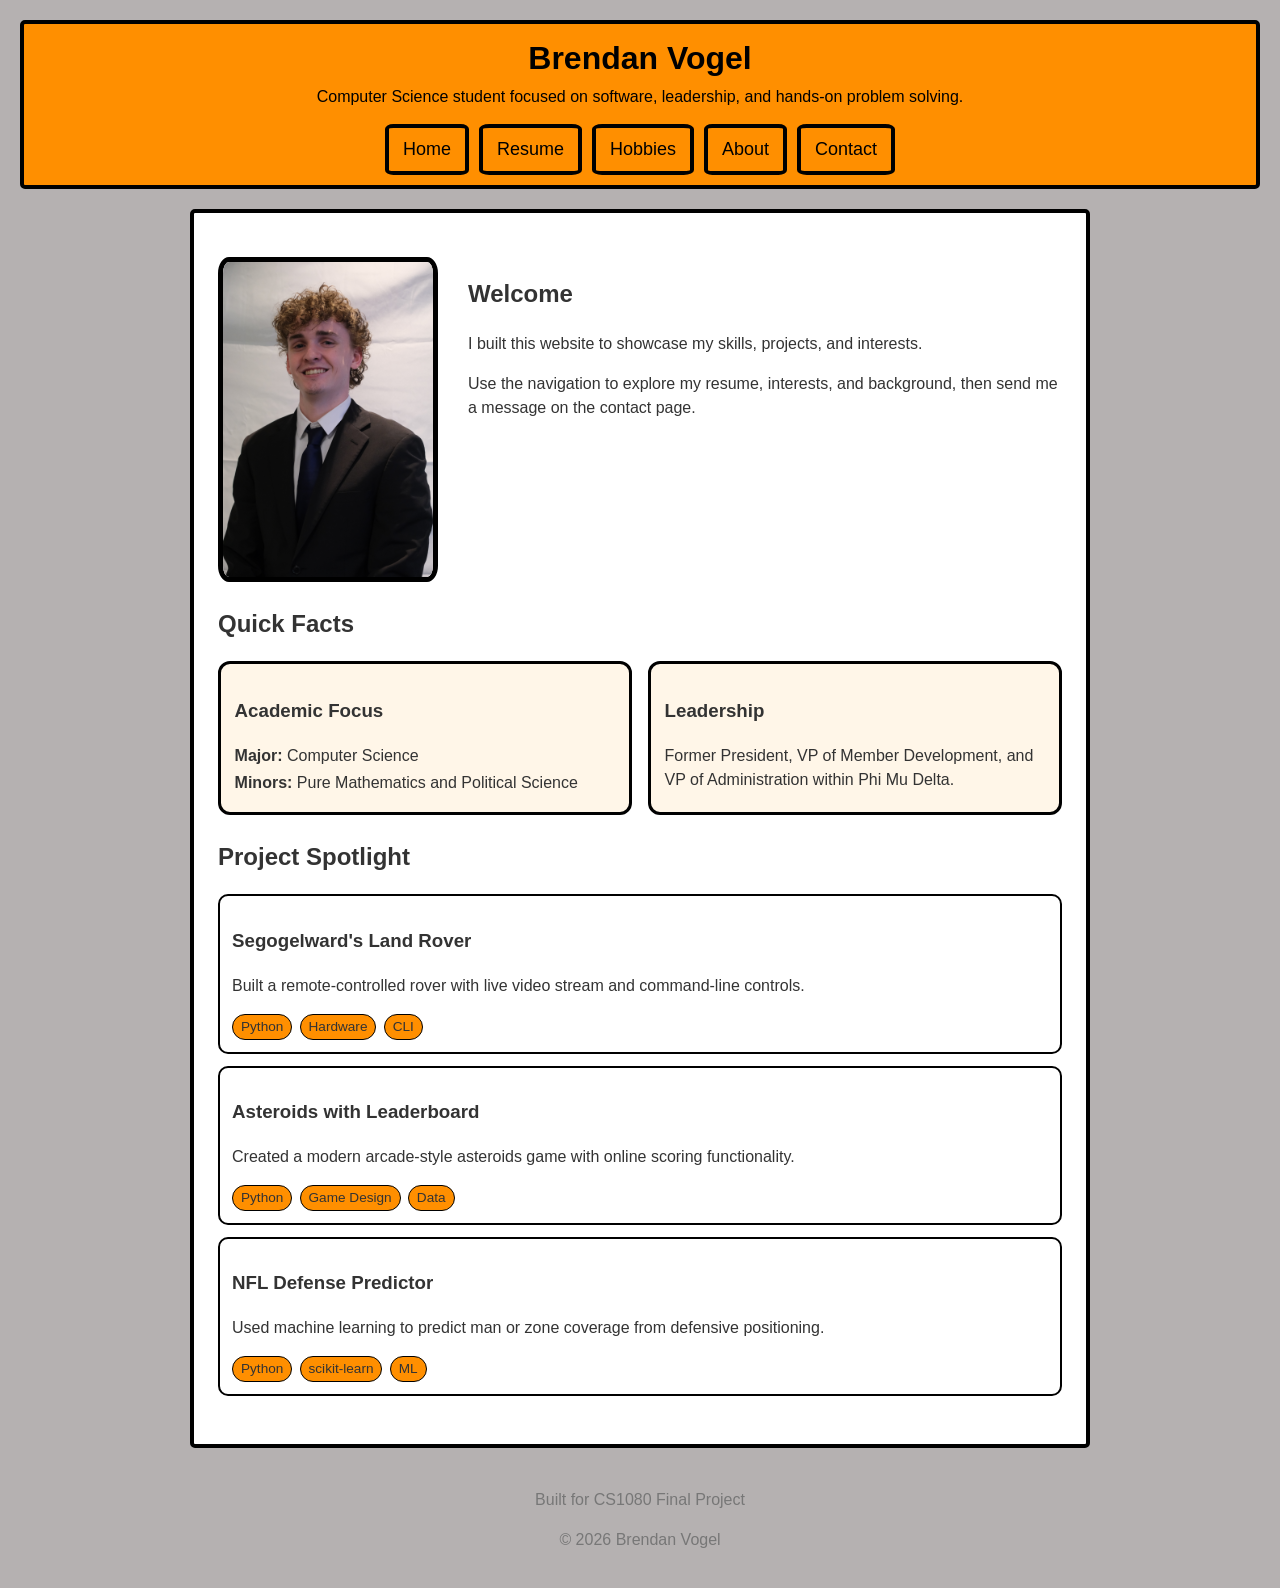
<file: index.html>
<!DOCTYPE html>
<html lang="en">
<head>
    <meta charset="UTF-8">
    <meta name="viewport" content="width=device-width, initial-scale=1.0">
    <meta name="description" content="Brendan Vogel portfolio home page.">
    <title>Brendan Vogel | Portfolio Home</title>
    <link rel="stylesheet" href="styles.css">
</head>
<body>
    <header class="site-header">
        <div class="header-inner">
            <h1 class="site-title">Brendan Vogel</h1>
            <p class="site-subtitle">Computer Science student focused on software, leadership, and hands-on problem solving.</p>
            <div class="nav-wrap">
                <nav class="primary-nav" aria-label="Main navigation">
                    <a class="nav-link" data-nav-link href="index.html">Home</a>
                    <a class="nav-link" data-nav-link href="channels/project_resume.html">Resume</a>
                    <a class="nav-link" data-nav-link href="channels/project_hobbies.html">Hobbies</a>
                    <a class="nav-link" data-nav-link href="channels/project_about.html">About</a>
                    <a class="nav-link" data-nav-link href="channels/contact.html">Contact</a>
                </nav>
            </div>
        </div>
    </header>

    <main class="page">
        <section class="panel hero" aria-labelledby="intro-heading">
            <img src="images/me.JPG" alt="Portrait of Brendan Vogel">
            <article>
                <h2 id="intro-heading">Welcome</h2>
                <p>I built this website to showcase my skills, projects, and interests.</p>
                <p>Use the navigation to explore my resume, interests, and background, then send me a message on the contact page.</p>
            </article>
        </section>

        <section class="panel" aria-labelledby="quick-facts-heading">
            <h2 id="quick-facts-heading">Quick Facts</h2>
            <div class="grid-2">
                <article class="card">
                    <h3>Academic Focus</h3>
                    <p class="kv"><strong>Major:</strong> Computer Science</p>
                    <p class="kv"><strong>Minors:</strong> Pure Mathematics and Political Science</p>
                </article>
                <article class="card">
                    <h3>Leadership</h3>
                    <p class="kv">Former President, VP of Member Development, and VP of Administration within Phi Mu Delta.</p>
                </article>
            </div>
        </section>

        <section class="panel" aria-labelledby="spotlight-heading">
            <h2 id="spotlight-heading">Project Spotlight</h2>
            <ul class="project-list" data-project-spotlight>
                <li class="project-item">Loading projects...</li>
            </ul>
        </section>
    </main>

    <footer class="site-footer">
        <div class="site-footer-inner">
            <p>Built for CS1080 Final Project</p>
            <p>&copy; <span data-year></span> Brendan Vogel</p>
        </div>
    </footer>

    <script src="scripts/app.js"></script>
</body>
</html>
</file>
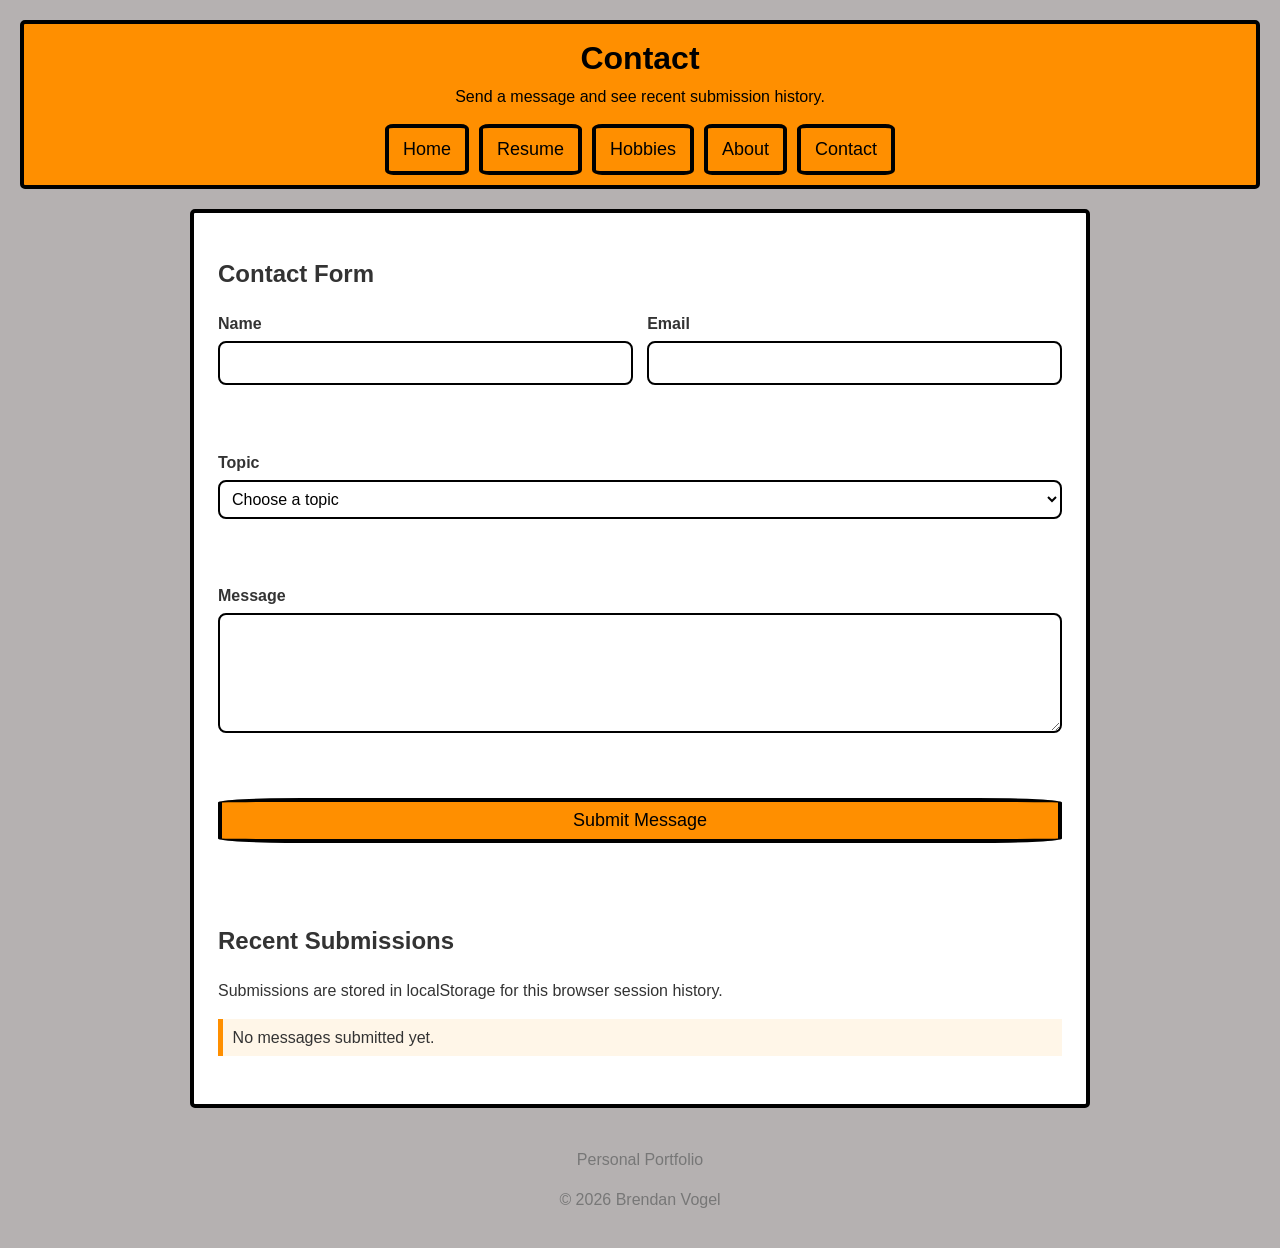
<file: channels/contact.html>
<!DOCTYPE html>
<html lang="en">
<head>
  <meta charset="UTF-8">
  <meta name="viewport" content="width=device-width, initial-scale=1.0">
  <meta name="description" content="Contact form for Brendan Vogel portfolio.">
  <title>Brendan Vogel | Contact</title>
  <link rel="stylesheet" href="../styles.css">
</head>
<body>
  <header class="site-header">
    <div class="header-inner">
      <h1 class="site-title">Contact</h1>
      <p class="site-subtitle">Send a message and see recent submission history.</p>
      <div class="nav-wrap">
        <nav class="primary-nav" aria-label="Main navigation">
          <a class="nav-link" data-nav-link href="../index.html">Home</a>
          <a class="nav-link" data-nav-link href="project_resume.html">Resume</a>
          <a class="nav-link" data-nav-link href="project_hobbies.html">Hobbies</a>
          <a class="nav-link" data-nav-link href="project_about.html">About</a>
          <a class="nav-link" data-nav-link href="contact.html">Contact</a>
        </nav>
      </div>
    </div>
  </header>

  <main class="page">
    <section class="panel" aria-labelledby="contact-form-heading">
      <h2 id="contact-form-heading">Contact Form</h2>
      <form class="form-grid" data-contact-form novalidate>
        <div class="form-group">
          <label for="name">Name</label>
          <input id="name" name="name" type="text" autocomplete="name" required>
          <p class="error" data-error-for="name"></p>
        </div>

        <div class="form-group">
          <label for="email">Email</label>
          <input id="email" name="email" type="email" autocomplete="email" required>
          <p class="error" data-error-for="email"></p>
        </div>

        <div class="form-group full">
          <label for="topic">Topic</label>
          <select id="topic" name="topic" required>
            <option value="">Choose a topic</option>
            <option value="project">Project Opportunity</option>
            <option value="internship">Internship / Role</option>
            <option value="networking">Networking</option>
          </select>
          <p class="error" data-error-for="topic"></p>
        </div>

        <div class="form-group full">
          <label for="message">Message</label>
          <textarea id="message" name="message" required></textarea>
          <p class="error" data-error-for="message"></p>
        </div>

        <div class="form-group full">
          <button class="btn" type="submit">Submit Message</button>
          <p class="success-box" data-form-status></p>
        </div>
      </form>
    </section>

    <section class="panel" aria-labelledby="recent-submissions-heading">
      <h2 id="recent-submissions-heading">Recent Submissions</h2>
      <p>Submissions are stored in localStorage for this browser session history.</p>
      <ul class="submission-list" data-recent-submissions>
        <li class="submission-item">No messages submitted yet.</li>
      </ul>
    </section>
  </main>

  <footer class="site-footer">
    <div class="site-footer-inner">
      <p>Personal Portfolio</p>
      <p>&copy; <span data-year></span> Brendan Vogel</p>
    </div>
  </footer>

  <script src="../scripts/app.js"></script>
  <script src="../scripts/contact.js"></script>
</body>
</html>
</file>
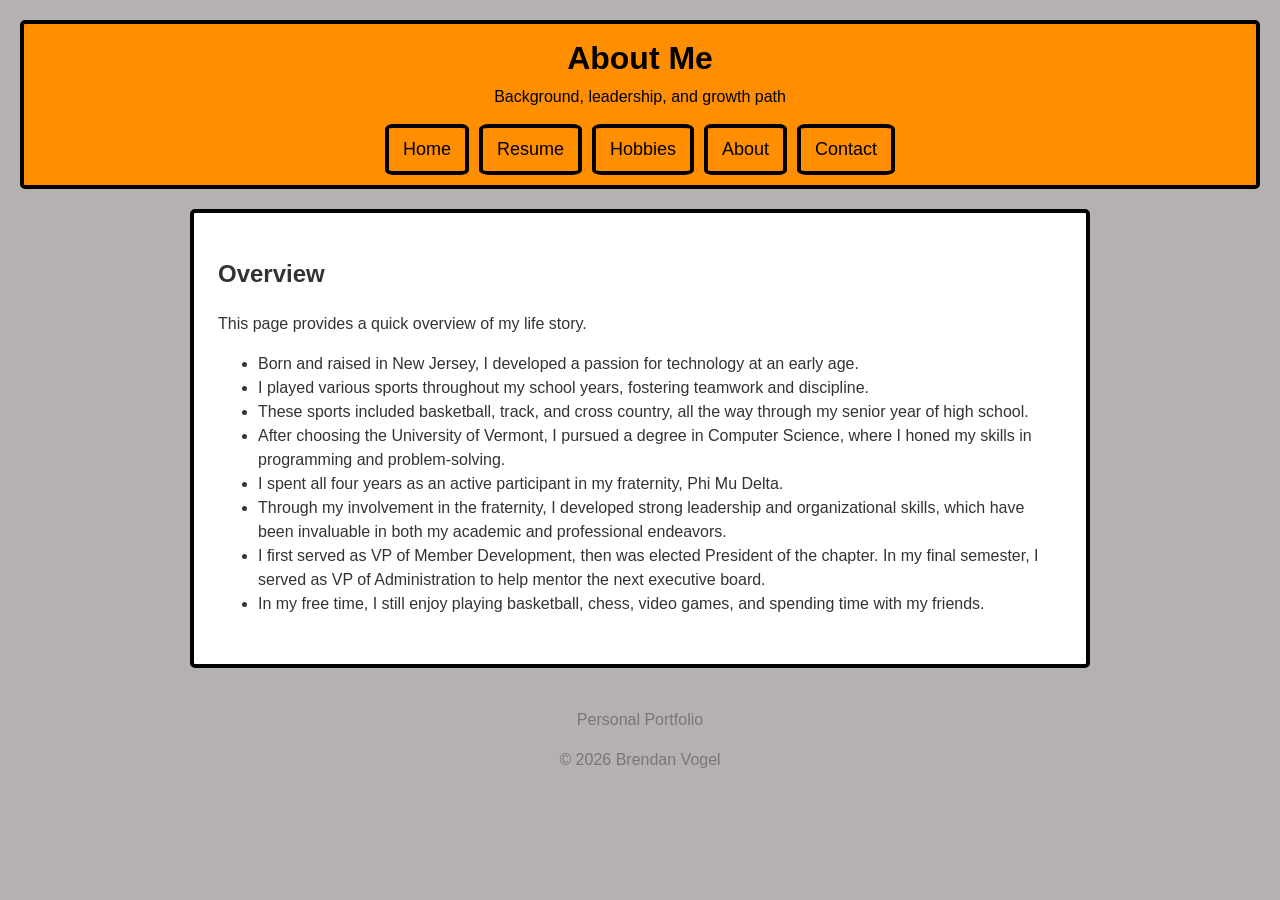
<file: channels/project_about.html>
<!DOCTYPE html>
<html lang="en">
<head>
  <meta charset="UTF-8">
  <meta name="viewport" content="width=device-width, initial-scale=1.0">
  <meta name="description" content="About Brendan Vogel.">
  <title>Brendan Vogel | About</title>
  <link rel="stylesheet" href="../styles.css">
</head>
<body>
  <header class="site-header">
    <div class="header-inner">
      <h1 class="site-title">About Me</h1>
      <p class="site-subtitle">Background, leadership, and growth path</p>
      <div class="nav-wrap">
        <nav class="primary-nav" aria-label="Main navigation">
          <a class="nav-link" data-nav-link href="../index.html">Home</a>
          <a class="nav-link" data-nav-link href="project_resume.html">Resume</a>
          <a class="nav-link" data-nav-link href="project_hobbies.html">Hobbies</a>
          <a class="nav-link" data-nav-link href="project_about.html">About</a>
          <a class="nav-link" data-nav-link href="contact.html">Contact</a>
        </nav>
      </div>
    </div>
  </header>

  <main class="page">
    <section class="panel" aria-labelledby="overview-heading">
      <h2 id="overview-heading">Overview</h2>
      <p>This page provides a quick overview of my life story.</p>
      <ul>
        <li>Born and raised in New Jersey, I developed a passion for technology at an early age.</li>
        <li>I played various sports throughout my school years, fostering teamwork and discipline.</li>
        <li>These sports included basketball, track, and cross country, all the way through my senior year of high school.</li>
        <li>After choosing the University of Vermont, I pursued a degree in Computer Science, where I honed my skills in programming and problem-solving.</li>
        <li>I spent all four years as an active participant in my fraternity, Phi Mu Delta.</li>
        <li>Through my involvement in the fraternity, I developed strong leadership and organizational skills, which have been invaluable in both my academic and professional endeavors.</li>
        <li>I first served as VP of Member Development, then was elected President of the chapter. In my final semester, I served as VP of Administration to help mentor the next executive board.</li>
        <li>In my free time, I still enjoy playing basketball, chess, video games, and spending time with my friends.</li>
      </ul>
    </section>
  </main>

  <footer class="site-footer">
    <div class="site-footer-inner">
      <p>Personal Portfolio</p>
      <p>&copy; <span data-year></span> Brendan Vogel</p>
    </div>
  </footer>

  <script src="../scripts/app.js"></script>
</body>
</html>
</file>
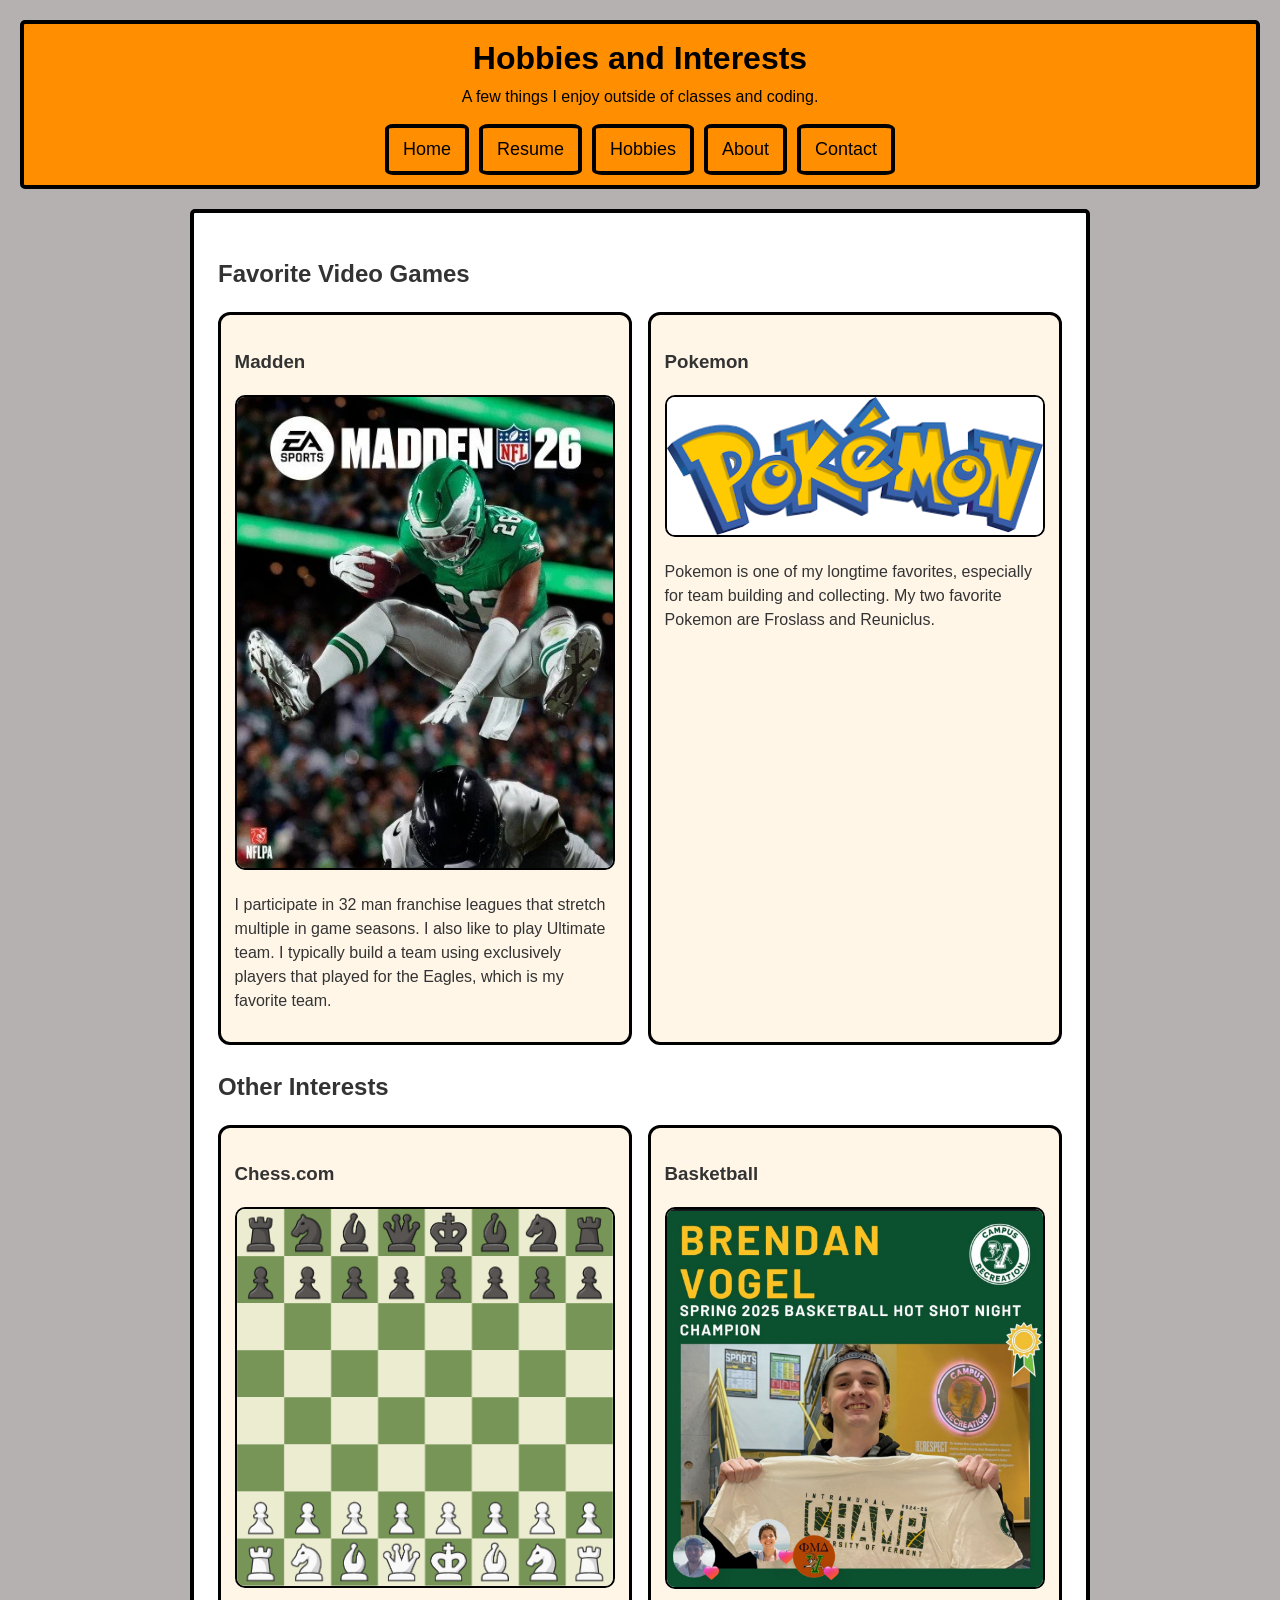
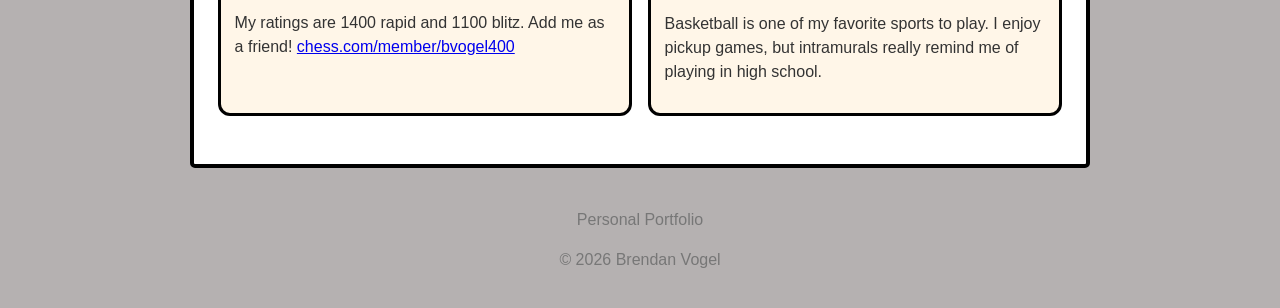
<file: channels/project_hobbies.html>
<!DOCTYPE html>
<html lang="en">
<head>
  <meta charset="UTF-8">
  <meta name="viewport" content="width=device-width, initial-scale=1.0">
  <meta name="description" content="Brendan Vogel hobbies and interests.">
  <title>Brendan Vogel | Hobbies</title>
  <link rel="stylesheet" href="../styles.css">
</head>
<body>
  <header class="site-header">
    <div class="header-inner">
      <h1 class="site-title">Hobbies and Interests</h1>
      <p class="site-subtitle">A few things I enjoy outside of classes and coding.</p>
      <div class="nav-wrap">
        <nav class="primary-nav" aria-label="Main navigation">
          <a class="nav-link" data-nav-link href="../index.html">Home</a>
          <a class="nav-link" data-nav-link href="project_resume.html">Resume</a>
          <a class="nav-link" data-nav-link href="project_hobbies.html">Hobbies</a>
          <a class="nav-link" data-nav-link href="project_about.html">About</a>
          <a class="nav-link" data-nav-link href="contact.html">Contact</a>
        </nav>
      </div>
    </div>
  </header>

  <main class="page">
    <section class="panel" aria-labelledby="games-heading">
      <h2 id="games-heading">Favorite Video Games</h2>
      <div class="grid-2">
        <article class="card">
          <h3>Madden</h3>
          <img class="media" src="../images/madden.jpg" alt="Madden game screenshot">
          <p>I participate in 32 man franchise leagues that stretch multiple in game seasons. I also like to play Ultimate team. I typically build a team using exclusively players that played for the Eagles, which is my favorite team.</p>
        </article>
        <article class="card">
          <h3>Pokemon</h3>
          <img class="media" src="../images/pkmn.png" alt="Pokemon artwork">
          <p>Pokemon is one of my longtime favorites, especially for team building and collecting. My two favorite Pokemon are Froslass and Reuniclus.</p>
        </article>
      </div>
    </section>

    <section class="panel" aria-labelledby="other-heading">
      <h2 id="other-heading">Other Interests</h2>
      <div class="grid-2">
        <article class="card">
          <h3>Chess.com</h3>
          <img class="media" src="../images/chess.png" alt="Chess board">
          <p>My ratings are 1400 rapid and 1100 blitz. Add me as a friend! <a href="https://chess.com/member/bvogel400" target="_blank" rel="noopener noreferrer">chess.com/member/bvogel400</a></p>
        </article>
        <article class="card">
          <h3>Basketball</h3>
          <img class="media" src="../images/hot_shot.jpg" alt="Basketball hoop">
          <p>Basketball is one of my favorite sports to play. I enjoy pickup games, but intramurals really remind me of playing in high school.</p>
        </article>
      </div>
    </section>
  </main>

  <footer class="site-footer">
    <div class="site-footer-inner">
      <p>Personal Portfolio</p>
      <p>&copy; <span data-year></span> Brendan Vogel</p>
    </div>
  </footer>

  <script src="../scripts/app.js"></script>
</body>
</html>
</file>
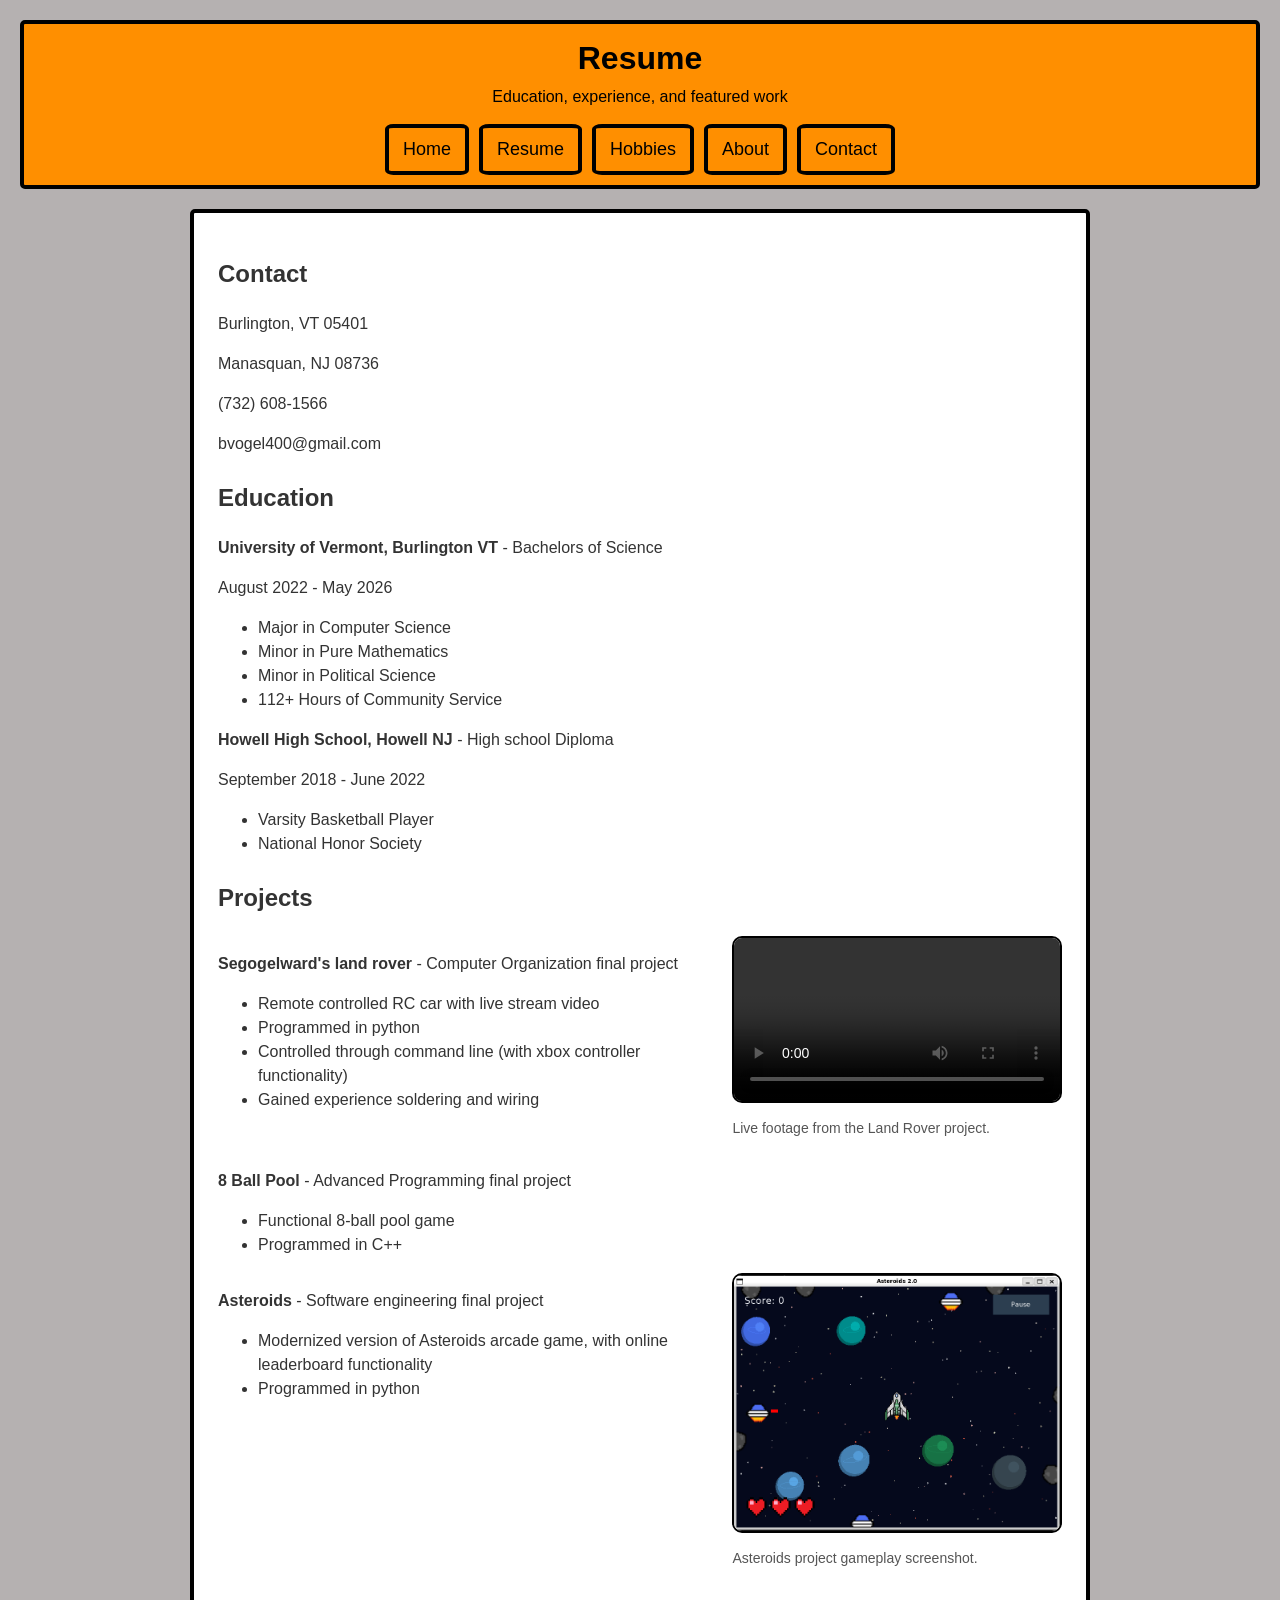
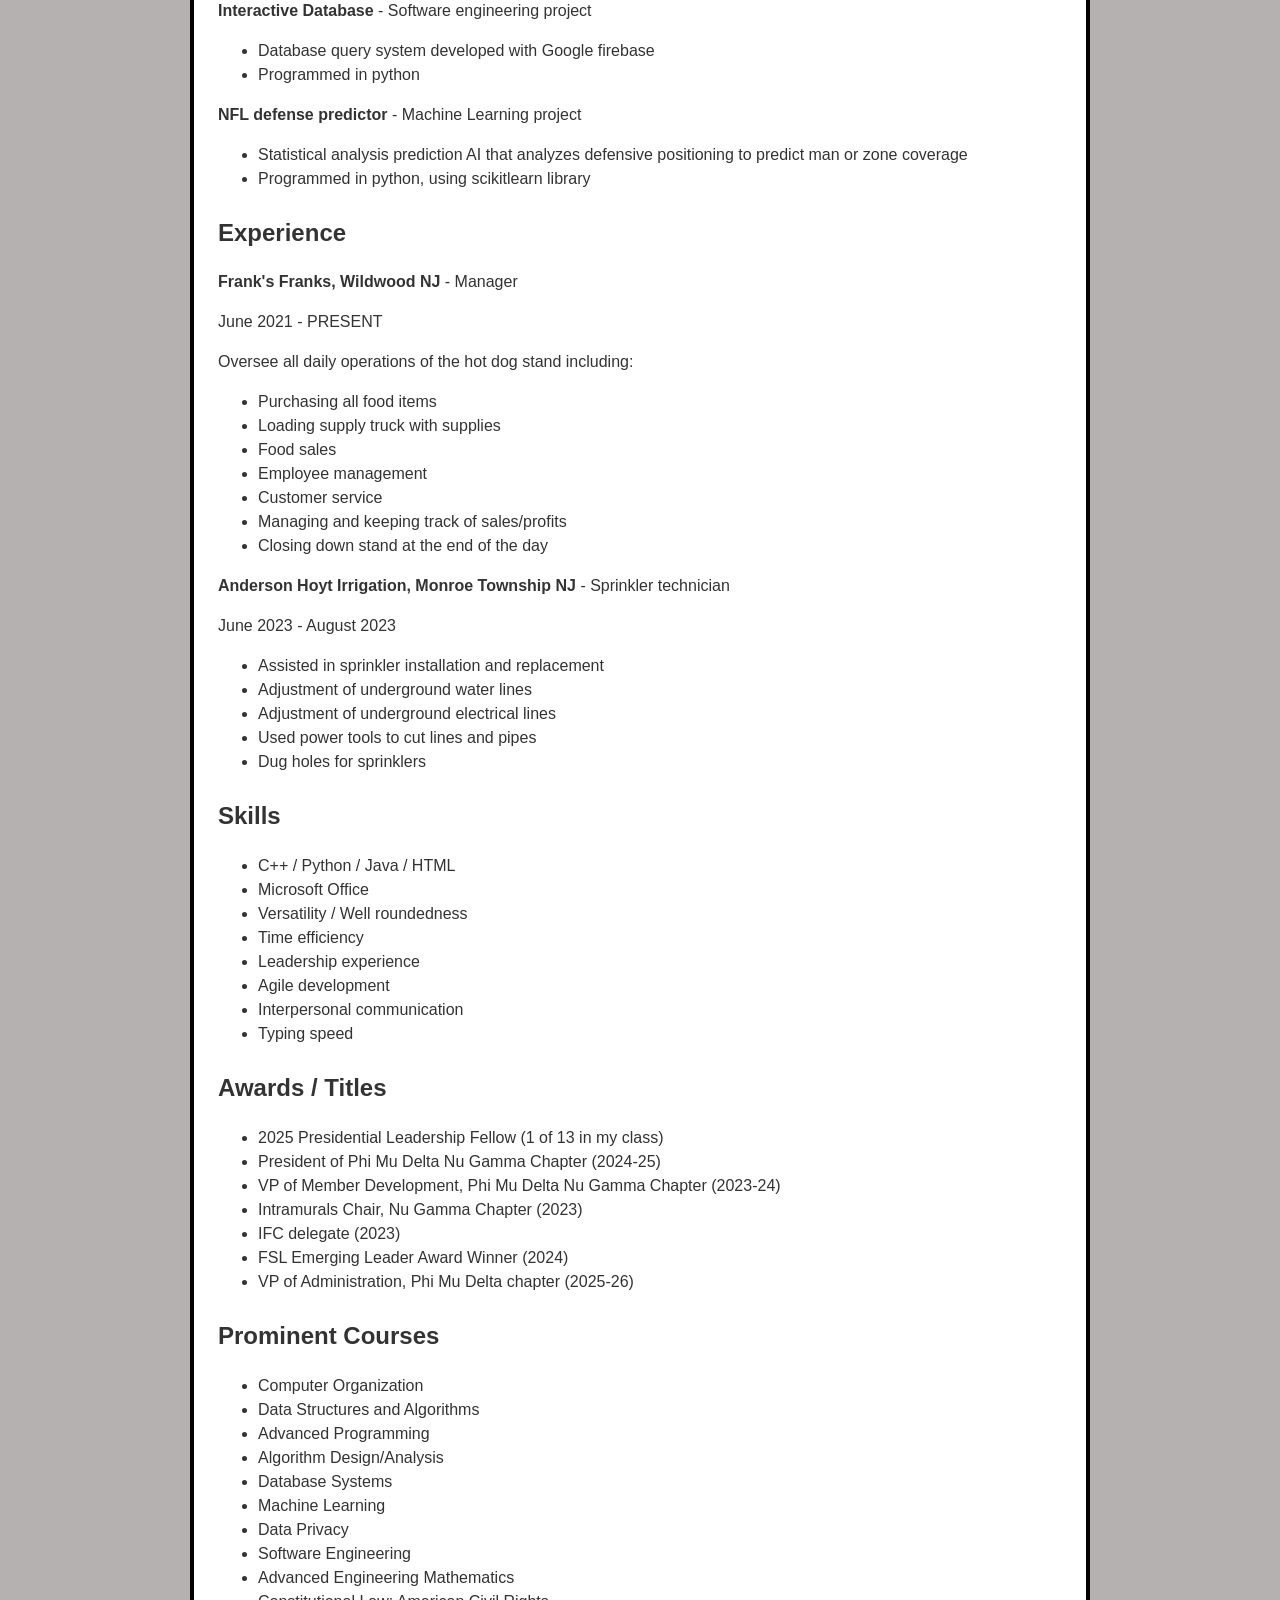
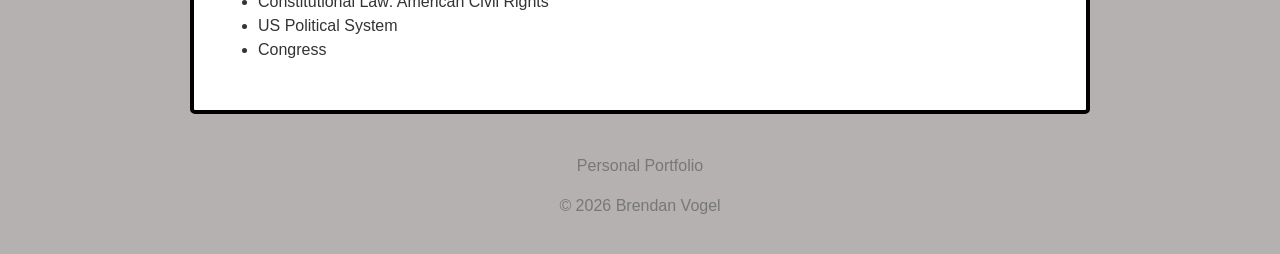
<file: channels/project_resume.html>
<!DOCTYPE html>
<html lang="en">
<head>
  <meta charset="UTF-8">
  <meta name="viewport" content="width=device-width, initial-scale=1.0">
  <meta name="description" content="Brendan Vogel resume and projects.">
  <title>Brendan Vogel | Resume</title>
  <link rel="stylesheet" href="../styles.css">
</head>
<body>
  <header class="site-header">
    <div class="header-inner">
      <h1 class="site-title">Resume</h1>
      <p class="site-subtitle">Education, experience, and featured work</p>
      <div class="nav-wrap">
        <nav class="primary-nav" aria-label="Main navigation">
          <a class="nav-link" data-nav-link href="../index.html">Home</a>
          <a class="nav-link" data-nav-link href="project_resume.html">Resume</a>
          <a class="nav-link" data-nav-link href="project_hobbies.html">Hobbies</a>
          <a class="nav-link" data-nav-link href="project_about.html">About</a>
          <a class="nav-link" data-nav-link href="contact.html">Contact</a>
        </nav>
      </div>
    </div>
  </header>

  <main class="page">
    <section class="panel" aria-labelledby="contact-heading">
      <h2 id="contact-heading">Contact</h2>
      <p>Burlington, VT 05401</p>
      <p>Manasquan, NJ 08736</p>
      <p>(732) 608-1566</p>
      <p>bvogel400@gmail.com</p>
    </section>

    <section class="panel" aria-labelledby="education-heading">
      <h2 id="education-heading">Education</h2>
      <p><strong>University of Vermont, Burlington VT</strong> - Bachelors of Science</p>
      <p>August 2022 - May 2026</p>
      <ul>
        <li>Major in Computer Science</li>
        <li>Minor in Pure Mathematics</li>
        <li>Minor in Political Science</li>
        <li>112+ Hours of Community Service</li>
      </ul>

      <p><strong>Howell High School, Howell NJ</strong> - High school Diploma</p>
      <p>September 2018 - June 2022</p>
      <ul>
        <li>Varsity Basketball Player</li>
        <li>National Honor Society</li>
      </ul>
    </section>

    <section class="panel" aria-labelledby="projects-heading">
      <h2 id="projects-heading">Projects</h2>
      <div class="resume-feature">
        <div class="resume-feature-details">
          <p><strong>Segogelward's land rover</strong> - Computer Organization final project</p>
          <ul>
            <li>Remote controlled RC car with live stream video</li>
            <li>Programmed in python</li>
            <li>Controlled through command line (with xbox controller functionality)</li>
            <li>Gained experience soldering and wiring</li>
          </ul>
        </div>
        <div class="resume-feature-media">
          <video class="media" controls>
            <source src="../images/RC.mp4" type="video/mp4">
            Your browser does not support the video tag.
          </video>
          <p>Live footage from the Land Rover project.</p>
        </div>
      </div>

      <p><strong>8 Ball Pool</strong> - Advanced Programming final project</p>
      <ul>
        <li>Functional 8-ball pool game</li>
        <li>Programmed in C++</li>
      </ul>

      <div class="resume-feature">
        <div class="resume-feature-details">
          <p><strong>Asteroids</strong> - Software engineering final project</p>
          <ul>
            <li>Modernized version of Asteroids arcade game, with online leaderboard functionality</li>
            <li>Programmed in python</li>
          </ul>
        </div>
        <div class="resume-feature-media">
          <img class="media" src="../images/ast.png" alt="Asteroids project screenshot">
          <p>Asteroids project gameplay screenshot.</p>
        </div>
      </div>

      <p><strong>Interactive Database</strong> - Software engineering project</p>
      <ul>
        <li>Database query system developed with Google firebase</li>
        <li>Programmed in python</li>
      </ul>

      <p><strong>NFL defense predictor</strong> - Machine Learning project</p>
      <ul>
        <li>Statistical analysis prediction AI that analyzes defensive positioning to predict man or zone coverage</li>
        <li>Programmed in python, using scikitlearn library</li>
      </ul>
    </section>

    <section class="panel" aria-labelledby="experience-heading">
      <h2 id="experience-heading">Experience</h2>
      <p><strong>Frank's Franks, Wildwood NJ</strong> - Manager</p>
      <p>June 2021 - PRESENT</p>
      <p>Oversee all daily operations of the hot dog stand including:</p>
      <ul>
        <li>Purchasing all food items</li>
        <li>Loading supply truck with supplies</li>
        <li>Food sales</li>
        <li>Employee management</li>
        <li>Customer service</li>
        <li>Managing and keeping track of sales/profits</li>
        <li>Closing down stand at the end of the day</li>
      </ul>

      <p><strong>Anderson Hoyt Irrigation, Monroe Township NJ</strong> - Sprinkler technician</p>
      <p>June 2023 - August 2023</p>
      <ul>
        <li>Assisted in sprinkler installation and replacement</li>
        <li>Adjustment of underground water lines</li>
        <li>Adjustment of underground electrical lines</li>
        <li>Used power tools to cut lines and pipes</li>
        <li>Dug holes for sprinklers</li>
      </ul>
    </section>

    <section class="panel" aria-labelledby="skills-heading">
      <h2 id="skills-heading">Skills</h2>
      <ul>
        <li>C++ / Python / Java / HTML</li>
        <li>Microsoft Office</li>
        <li>Versatility / Well roundedness</li>
        <li>Time efficiency</li>
        <li>Leadership experience</li>
        <li>Agile development</li>
        <li>Interpersonal communication</li>
        <li>Typing speed</li>
      </ul>
    </section>

    <section class="panel" aria-labelledby="awards-heading">
      <h2 id="awards-heading">Awards / Titles</h2>
      <ul>
        <li>2025 Presidential Leadership Fellow (1 of 13 in my class)</li>
        <li>President of Phi Mu Delta Nu Gamma Chapter (2024-25)</li>
        <li>VP of Member Development, Phi Mu Delta Nu Gamma Chapter (2023-24)</li>
        <li>Intramurals Chair, Nu Gamma Chapter (2023)</li>
        <li>IFC delegate (2023)</li>
        <li>FSL Emerging Leader Award Winner (2024)</li>
        <li>VP of Administration, Phi Mu Delta chapter (2025-26)</li>
      </ul>
    </section>

    <section class="panel" aria-labelledby="courses-heading">
      <h2 id="courses-heading">Prominent Courses</h2>
      <ul>
        <li>Computer Organization</li>
        <li>Data Structures and Algorithms</li>
        <li>Advanced Programming</li>
        <li>Algorithm Design/Analysis</li>
        <li>Database Systems</li>
        <li>Machine Learning</li>
        <li>Data Privacy</li>
        <li>Software Engineering</li>
        <li>Advanced Engineering Mathematics</li>
        <li>Constitutional Law: American Civil Rights</li>
        <li>US Political System</li>
        <li>Congress</li>
      </ul>
    </section>
  </main>

  <footer class="site-footer">
    <div class="site-footer-inner">
      <p>Personal Portfolio</p>
      <p>&copy; <span data-year></span> Brendan Vogel</p>
    </div>
  </footer>

  <script src="../scripts/app.js"></script>
</body>
</html>
</file>
<file: styles.css>
:root {
  --bg: #b5b1b1;
  --paper: #ffffff;
  --ink: #333333;
  --muted: #777777;
  --brand: #ff8f00;
  --card: #fff6e8;
  --border: #000000;
  --success: #1b7f3b;
  --error: #a61f2a;
}

* {
  box-sizing: border-box;
}

html,
body {
  margin: 0;
  padding: 0;
}

body {
  font-family: Arial, sans-serif;
  line-height: 1.5;
  background-color: var(--bg);
  color: var(--ink);
  min-height: 100vh;
  padding: 20px;
}

.site-header {
  background-color: var(--brand);
  color: var(--border);
  text-align: center;
  padding: 10px;
  border-radius: 5px;
  margin-bottom: 20px;
  border: 4px solid var(--border);
}

.header-inner,
.page,
.site-footer-inner {
  max-width: 900px;
  margin: 0 auto;
}

.site-title {
  margin: 0;
  color: var(--border);
}

.site-subtitle {
  margin: 0.2rem 0 0.9rem;
  font-size: 1rem;
}

.primary-nav {
  display: flex;
  flex-wrap: wrap;
  gap: 10px;
  justify-content: center;
}

.nav-link,
.btn {
  display: inline-block;
  border: 4px solid var(--border);
  border-radius: 10%;
  background: var(--brand);
  color: var(--border);
  text-decoration: none;
  padding: 8px 14px;
  font-size: 18px;
  font-weight: 400;
  transition: none;
}

.nav-link:hover,
.btn:hover {
  text-decoration: underline;
  background: var(--brand);
}

.page {
  background: var(--paper);
  padding: 24px;
  border: 4px solid var(--border);
  border-radius: 5px;
}

.panel {
  background: transparent;
  border: 0;
  border-radius: 0;
  padding: 0;
  margin-bottom: 24px;
}

.hero {
  display: flex;
  align-items: flex-start;
  gap: 30px;
  margin-top: 20px;
}

.hero img {
  max-width: 220px;
  height: auto;
  border: 5px solid var(--border);
  border-radius: 5%;
}

.grid-2 {
  display: grid;
  grid-template-columns: repeat(2, minmax(0, 1fr));
  gap: 1rem;
}

.card {
  background: var(--card);
  border: 3px solid var(--border);
  border-radius: 12px;
  padding: 0.85rem;
}

.resume-feature {
  display: flex;
  gap: 20px;
  align-items: flex-start;
  margin-bottom: 12px;
}

.resume-feature-details {
  flex: 1 1 60%;
}

.resume-feature-media {
  flex: 1 1 40%;
  max-width: 360px;
}

.resume-feature-media p {
  margin-top: 8px;
  font-size: 14px;
  color: #555555;
}

.media {
  width: 100%;
  border: 2px solid var(--border);
  border-radius: 10px;
}

.kv {
  margin: 0.2rem 0;
}

.project-list {
  list-style: none;
  padding: 0;
  margin: 0;
  display: grid;
  gap: 0.75rem;
}

.project-item {
  border: 2px solid var(--border);
  border-radius: 10px;
  padding: 0.75rem;
  background: var(--paper);
}

.tag-row {
  display: flex;
  flex-wrap: wrap;
  gap: 0.45rem;
  margin-top: 0.4rem;
}

.tag {
  font-size: 0.85rem;
  background: var(--brand);
  border: 1px solid var(--border);
  border-radius: 999px;
  padding: 0.1rem 0.5rem;
}

.form-grid {
  display: grid;
  grid-template-columns: 1fr 1fr;
  gap: 0.9rem;
}

.form-group {
  display: flex;
  flex-direction: column;
  gap: 0.3rem;
}

.form-group.full {
  grid-column: 1 / -1;
}

label {
  font-weight: 700;
}

input,
select,
textarea {
  border: 2px solid var(--border);
  border-radius: 8px;
  padding: 0.5rem;
  font: inherit;
  background: var(--paper);
}

textarea {
  min-height: 120px;
  resize: vertical;
}

.error {
  color: var(--error);
  min-height: 1.1rem;
  font-size: 0.9rem;
}

.success-box {
  color: var(--success);
  font-weight: 700;
  min-height: 1.2rem;
}

.submission-list {
  list-style: none;
  padding: 0;
  margin: 0.5rem 0 0;
  display: grid;
  gap: 0.45rem;
}

.submission-item {
  border-left: 5px solid var(--brand);
  background: var(--card);
  padding: 0.4rem 0.6rem;
}

.site-footer {
  margin-top: 40px;
  text-align: center;
  color: var(--muted);
  border-top: 0;
  padding: 0;
}

@media (max-width: 820px) {
  .hero {
    flex-direction: column;
    align-items: center;
  }

  .resume-feature {
    flex-direction: column;
  }

  .resume-feature-media {
    max-width: 100%;
  }

  .grid-2,
  .form-grid {
    grid-template-columns: 1fr;
  }

  .primary-nav {
    justify-content: center;
  }
}
</file>
